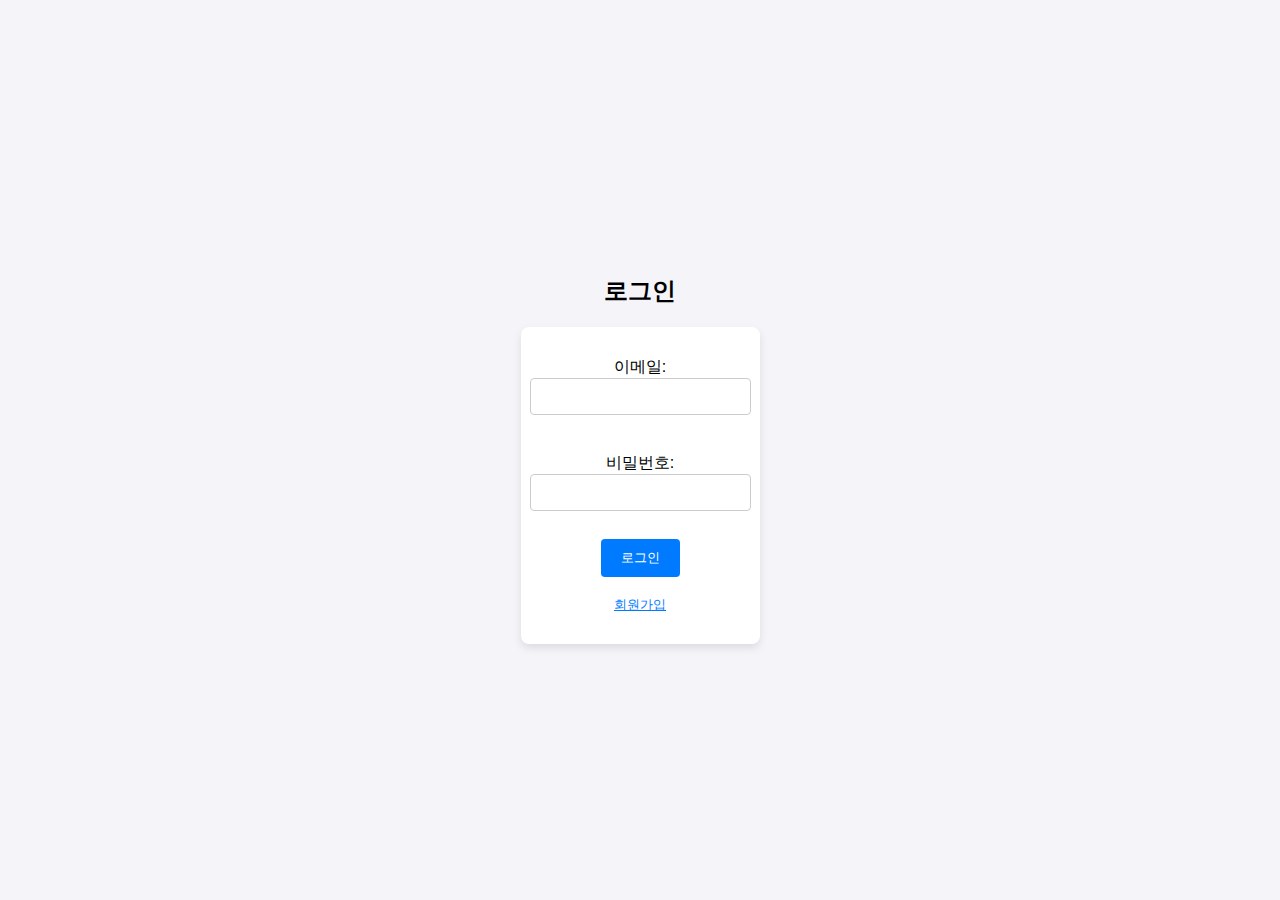
<file: login.html>
<!DOCTYPE html>
<html lang="ko">
<head>
  <meta charset="UTF-8">
  <meta name="viewport" content="width=device-width, initial-scale=1.0">
  <title>로그인</title>
  <link rel="stylesheet" href="login.css">
</head>
<body>
  <h2>로그인</h2>
  <form id="loginForm">
    <label for="email">이메일:</label>
    <input type="email" id="email" name="email" required>
    <br>
    <label for="password">비밀번호:</label>
    <input type="password" id="password" name="password" required>
    <br>
    <button type="submit" id="loginBtn">로그인</button>
    <button type="button" id="signupBtn" onclick="location.href='signup.html'">회원가입</button>
  </form>

  <script src="login.js"></script>
</body>
</html>
</file>
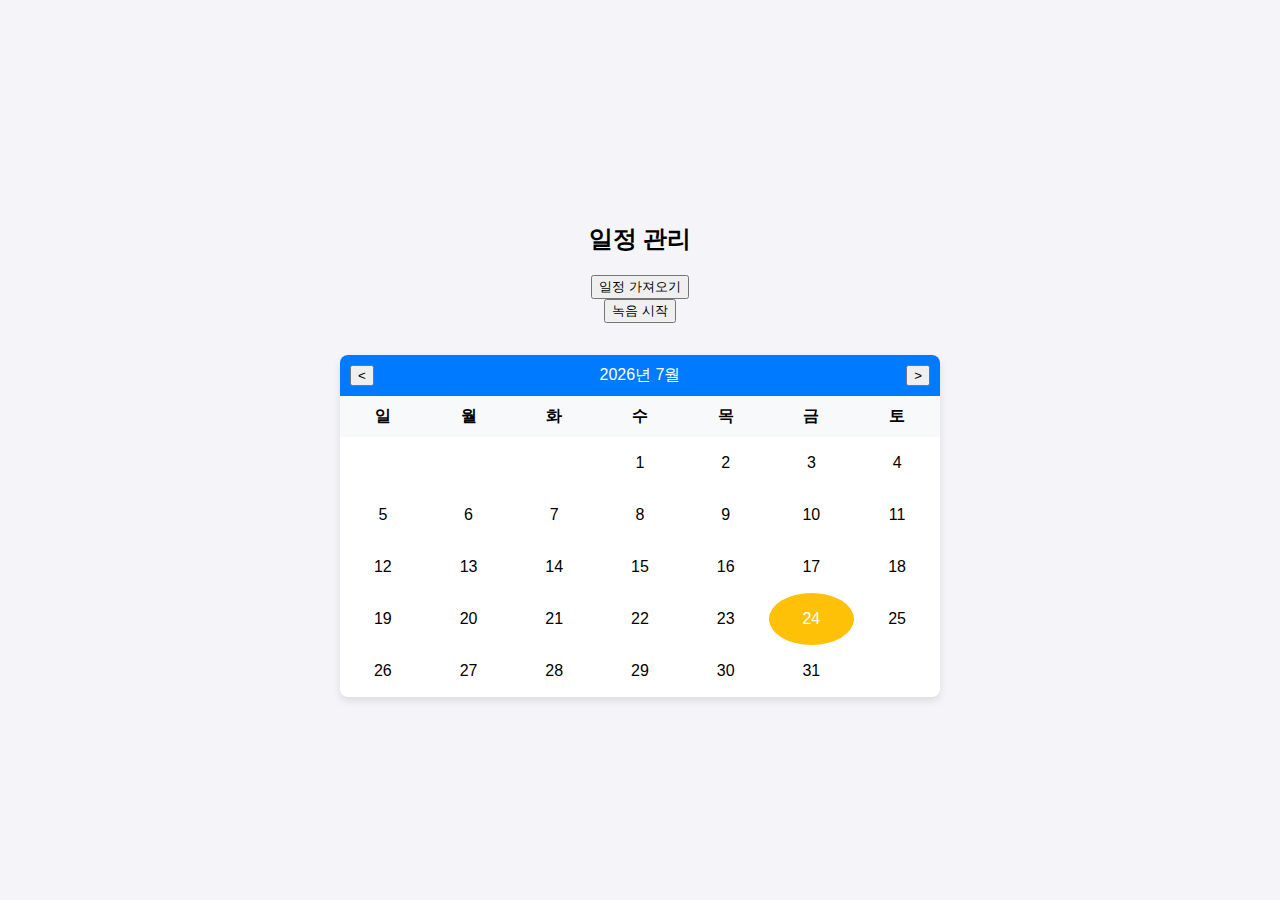
<file: schedule.html>
<!DOCTYPE html>
<html lang="ko">
<head>
  <meta charset="UTF-8">
  <meta name="viewport" content="width=device-width, initial-scale=1.0">
  <title>일정 관리</title>
  <link rel="stylesheet" href="schedule.css">
</head>
<body>
  <h2>일정 관리</h2>
  <button onclick="fetchSchedules()">일정 가져오기</button>
  <button onclick="showRecordingModal()">녹음 시작</button>
  <ul id="scheduleList"></ul>
  <div id="calendar">
    <div id="calendar-header">
      <button id="prev-month">&lt;</button>
      <span id="month-year"></span>
      <button id="next-month">&gt;</button>
    </div>
    <table id="calendar-body">
      <thead>
        <tr>
          <th>일</th>
          <th>월</th>
          <th>화</th>
          <th>수</th>
          <th>목</th>
          <th>금</th>
          <th>토</th>
        </tr>
      </thead>
      <tbody id="calendar-days">
        <!-- Calendar days will be injected here by JavaScript -->
      </tbody>
    </table>
  </div>

  <script src="schedule.js"></script>
</body>
</html>
</file>
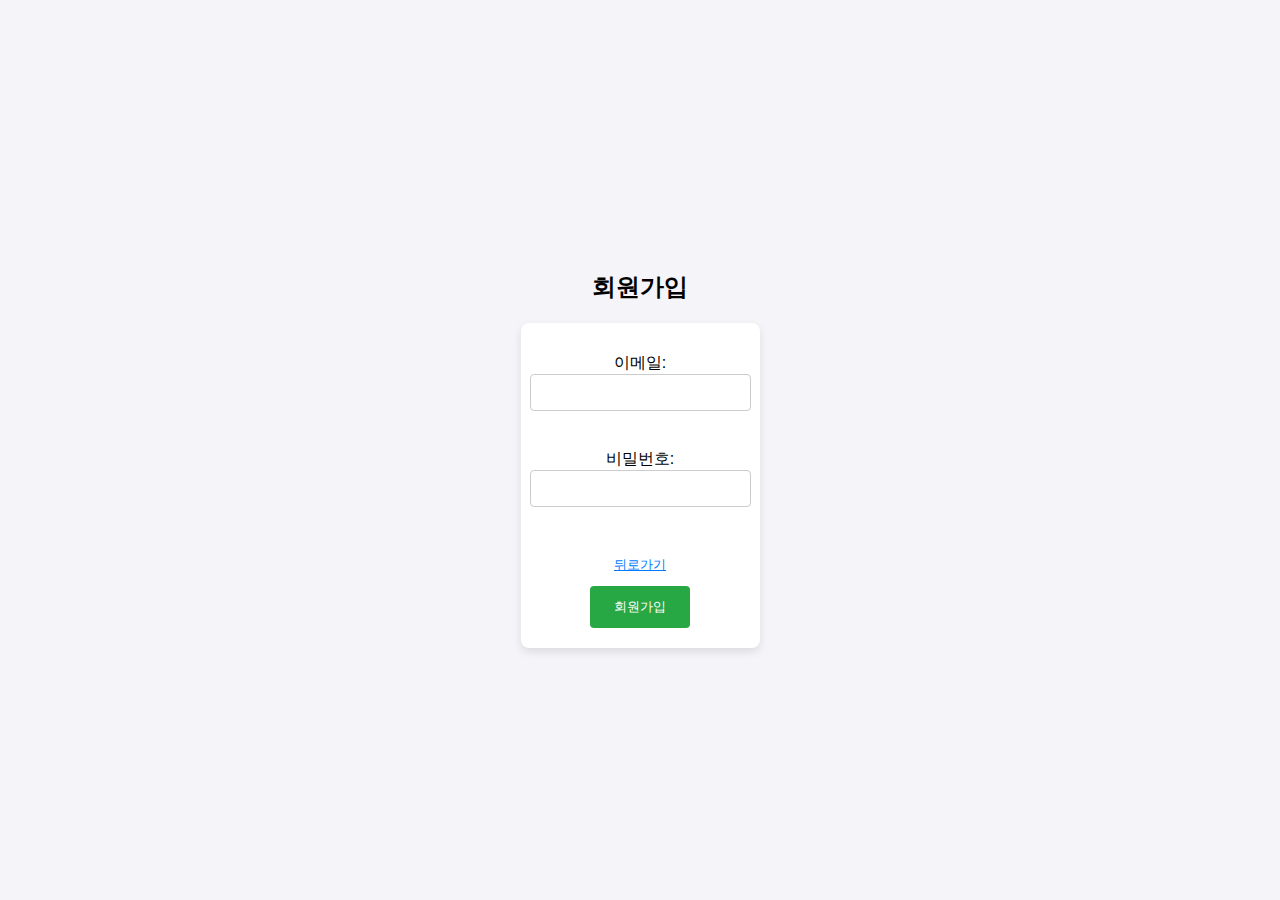
<file: signup.html>
<!DOCTYPE html>
<html lang="ko">
<head>
  <meta charset="UTF-8">
  <meta name="viewport" content="width=device-width, initial-scale=1.0">
  <title>회원가입</title>
  <link rel="stylesheet" href="signup.css">
</head>
<body>
  <h2>회원가입</h2>
  <form id="signupForm">
    <label for="email">이메일:</label>
    <input type="email" id="email" name="email" required>
    <br>
    <label for="password">비밀번호:</label>
    <input type="password" id="password" name="password" required>
    <br>
    <button type="button" id="backBtn" onclick="location.href='login.html'">뒤로가기</button>
    <button type="submit" id="signupBtn">회원가입</button>
  </form>

  <script src="signup.js"></script>
</body>
</html>
</file>
<file: login.css>
body {
  font-family: Arial, sans-serif;
  margin: 0;
  padding: 0;
  display: flex;
  flex-direction: column;
  align-items: center;
  justify-content: center;
  height: 100vh;
  background-color: #f4f4f9;
}

h2 {
  margin-bottom: 20px;
}

form {
  display: flex;
  flex-direction: column;
  align-items: center;
  background-color: white;
  padding: 20px;
  border-radius: 8px;
  box-shadow: 0 4px 8px rgba(0, 0, 0, 0.1);
}

label {
  margin-top: 10px;
}

input {
  margin-bottom: 10px;
  padding: 10px;
  border: 1px solid #ccc;
  border-radius: 4px;
  width: 100%;
  max-width: 300px;
}

button {
  padding: 10px 20px;
  border: none;
  border-radius: 4px;
  background-color: #007bff;
  color: white;
  cursor: pointer;
  transition: background-color 0.3s ease;
}

button:hover {
  background-color: #0056b3;
}

#signupBtn {
  margin-top: 10px;
  font-size: 0.8em;
  color: #007bff;
  background: none;
  border: none;
  cursor: pointer;
  text-decoration: underline;
}

#signupBtn:hover {
  color: #0056b3;
}
</file>
<file: schedule.css>
body {
  font-family: Arial, sans-serif;
  margin: 0;
  padding: 0;
  display: flex;
  flex-direction: column;
  align-items: center;
  justify-content: center;
  height: 100vh;
  background-color: #f4f4f9;
}

h2 {
  margin-bottom: 20px;
}

#calendar {
  width: 100%;
  max-width: 600px;
  background-color: white;
  border-radius: 8px;
  box-shadow: 0 4px 8px rgba(0, 0, 0, 0.1);
  overflow: hidden;
}

#calendar-header {
  display: flex;
  justify-content: space-between;
  align-items: center;
  padding: 10px;
  background-color: #007bff;
  color: white;
}

#calendar-body {
  width: 100%;
  border-collapse: collapse;
}

#calendar-body th {
  background-color: #f8f9fa;
  padding: 10px;
}

#calendar-body td {
  width: 14.28%;
  height: 50px;
  text-align: center;
  vertical-align: middle;
  cursor: pointer;
  transition: background-color 0.3s ease;
}

#calendar-body td:hover {
  background-color: #e9ecef;
}

.bg-warning {
  background-color: #ffc107 !important;
  color: white;
  border-radius: 50%;
}
</file>
<file: signup.css>
body {
  font-family: Arial, sans-serif;
  margin: 0;
  padding: 0;
  display: flex;
  flex-direction: column;
  align-items: center;
  justify-content: center;
  height: 100vh;
  background-color: #f4f4f9;
}

h2 {
  margin-bottom: 20px;
}

form {
  display: flex;
  flex-direction: column;
  align-items: center;
  background-color: white;
  padding: 20px;
  border-radius: 8px;
  box-shadow: 0 4px 8px rgba(0, 0, 0, 0.1);
}

label {
  margin-top: 10px;
}

input {
  margin-bottom: 10px;
  padding: 10px;
  border: 1px solid #ccc;
  border-radius: 4px;
  width: 100%;
  max-width: 300px;
}

button {
  padding: 12px 24px;
  border: none;
  border-radius: 4px;
  background-color: #28a745;
  color: white;
  cursor: pointer;
  transition: background-color 0.3s ease;
}

button:hover {
  background-color: #218838;
}

#backBtn {
  margin-top: 10px;
  font-size: 0.8em;
  color: #007bff;
  background: none;
  border: none;
  cursor: pointer;
  text-decoration: underline;
}

#backBtn:hover {
  color: #0056b3;
}
</file>
